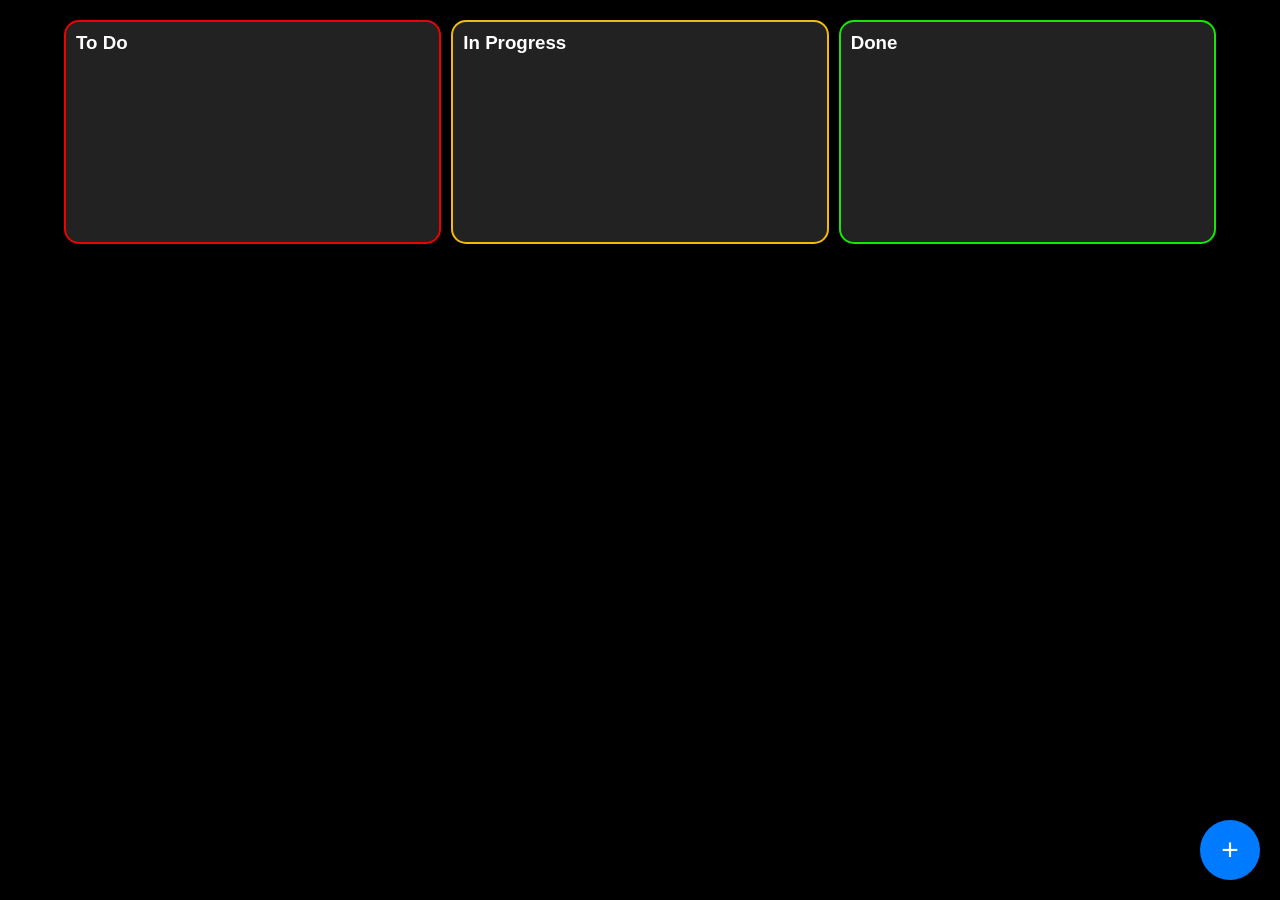
<file: index.html>
<!DOCTYPE html>
<html lang="en">
<head>
    <meta charset="UTF-8">
    <meta name="viewport" content="width=device-width, initial-scale=1.0">
    <title>Sticky Todoo</title>
    <link rel="stylesheet" href="style.css">
</head>
<body>
    <div class="board">
        <div class="column" id="todo">
            <h3>To Do</h3>
        </div>
        <div class="column" id="inprogress">
            <h3>In Progress</h3>
        </div>
        <div class="column" id="done">
            <h3>Done</h3>
        </div>
    </div>

    <button class="add-task-button">+</button>

    <div class="modal" id="taskModal">
        <div class="modal-content">
            <h3>Nový Úkol</h3>
            <label for="taskTitle">Název</label>
            <input type="text" id="taskTitle">

            <label for="taskDescription">Popis</label>
            <input type="text" id="taskDescription">

            <label for="taskPriority">Priorita</label>
            <select id="taskPriority">
                <option value="Low">Nízká</option>
                <option value="Medium">Střední</option>
                <option value="High">Vysoká</option>
            </select>

            <label for="taskColor">Barva</label>
            <input type="color" id="taskColor" value="#ffffff">

            <button id="saveTaskButton">Uložit</button>
        </div>
    </div>

    <script src="script.js" defer></script>
</body>
</html>
</file>
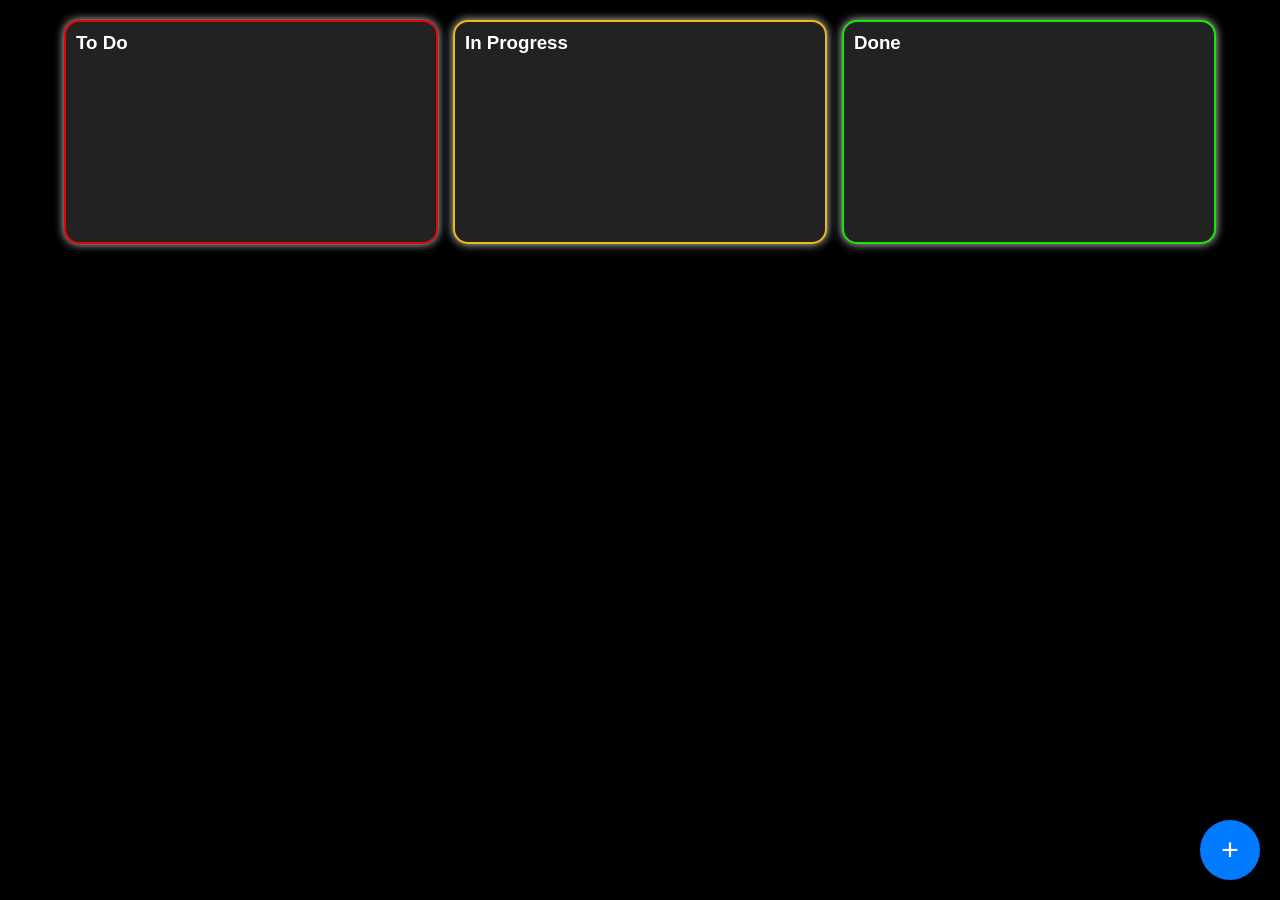
<file: data/index.html>
<!DOCTYPE html>
<html lang="en">
<head>
    <meta charset="UTF-8">
    <meta name="viewport" content="width=device-width, initial-scale=1.0">
    <title>Sticky Todoo</title>
    <link rel="stylesheet" href="style.css">
</head>
<body>
    <div class="board">
        <div class="column" id="todo">
            <h3>To Do</h3>
        </div>
        <div class="column" id="inprogress">
            <h3>In Progress</h3>
        </div>
        <div class="column" id="done">
            <h3>Done</h3>
        </div>
    </div>

    <button class="add-task-button">+</button>

    <div class="modal" id="taskModal">
        <div class="modal-content">
            <h3>Nový Úkol</h3>
            <label for="taskTitle">Název</label>
            <input type="text" id="taskTitle">

            <label for="taskDescription">Popis</label>
            <textarea id="taskDescription"></textarea>

            <label for="taskPriority">Priorita</label>
            <select id="taskPriority">
                <option value="Low">Nízká</option>
                <option value="Medium">Střední</option>
                <option value="High">Vysoká</option>
            </select>

            <label for="taskColor">Barva</label>
            <input type="color" id="taskColor" value="#ffffff">

            <button id="saveTaskButton">Uložit</button>
        </div>
    </div>

    <script src="script.js" defer></script>
</body>
</html>
</file>
<file: style.css>
* {
    padding: 0;
    margin: 0;
}
body {
    margin: 0;
    padding: 0;
    background-color: #000;
    font-family: Arial, sans-serif;
    color: #fff;
    display: flex;
    justify-content: center;
    align-items: flex-start;
    height: 100vh;
}

.board {
    display: flex;
    gap: 10px; /* mezera mezi sloupci */
    padding: 20px;
    align-items: flex-start; /* Důležité: zajistí, že sloupce mají nezávislou výšku */
    width: 90%;
    overflow-x: auto;
}

.column {
    flex: 1;
    background-color: #222;
    border: 2px solid #aaa;
    border-radius: 15px;
    padding: 10px;
    min-height: 200px;
    overflow-y: auto; /* Pokud je obsah příliš vysoký, povolí posouvání */
    max-height: calc(100vh - 100px); /* Nastav maximální výšku (volitelné) */
    display: flex;
    flex-direction: column;
    gap: 10px;
}

#todo {
    border-color: rgba(255, 0, 0, 0.911);
}
#inprogress {
    border-color: rgba(255, 199, 14, 0.925);
}
#done {
    border-color: rgba(21, 255, 0, 0.9);
}

.task {
    background-color: #444;
    color: #fff;
    padding: 10px;
    border-radius: 10px;
    cursor: grab;
    margin-bottom: 10px;
}

.add-task-button {
    position: fixed;
    bottom: 20px;
    right: 20px;
    width: 60px;
    height: 60px;
    background-color: #007BFF;
    color: #fff;
    border: none;
    border-radius: 50%;
    font-size: 30px;
    cursor: pointer;
    display: flex;
    justify-content: center;
    align-items: center;
}

.modal {
    position: fixed;
    top: 0;
    left: 0;
    width: 100%;
    height: 100%;
    background-color: rgba(0, 0, 0, 0.8);
    display: flex;
    justify-content: center;
    align-items: center;
    display: none;
}

.modal-content {
    background-color: #222;
    padding: 20px;
    border-radius: 10px;
    width: 300px;
    color: #fff;
}

.modal-content label {
    display: block;
    margin-top: 10px;
}

.modal-content input, .modal-content select {
    width: 100%;
    padding: 8px;
    margin-top: 5px;
    border-radius: 5px;
    border: none;
}

.modal-content button {
    margin-top: 15px;
    padding: 10px;
    width: 100%;
    background-color: #007BFF;
    color: #fff;
    border: none;
    border-radius: 5px;
    cursor: pointer;
}
</file>
<file: data/style.css>
* {
    padding: 0;
    margin: 0;
}
body {
    margin: 0;
    padding: 0;
    background-color: #000;
    font-family: Arial, sans-serif;
    color: #fff;
    display: flex;
    justify-content: center;
    align-items: flex-start;
    height: 100vh;
}

.board {
    display: flex;
    gap: 15px; /* mezera mezi sloupci */
    padding: 20px;
    align-items: flex-start; /* Důležité: zajistí, že sloupce mají nezávislou výšku */
    width: 90%;
    overflow-x: auto;
}

.column {
    flex: 1;
    background-color: #222;
    border: 2px solid #aaa;
    border-radius: 15px;
    padding: 10px;
    min-height: 200px;
    overflow-y: auto; /* Pokud je obsah příliš vysoký, povolí posouvání */
    max-height: calc(100vh - 100px); /* Nastav maximální výšku (volitelné) */
    display: flex;
    flex-direction: column;
    gap: 10px;
    filter: drop-shadow(0 0 5px rgba(255, 255, 255, 0.836));
}

#todo {
    border-color: rgba(255, 0, 0, 0.911);
}
#inprogress {
    border-color: rgba(255, 199, 14, 0.925);
}
#done {
    border-color: rgba(21, 255, 0, 0.9);
}

.task {
    background-color: #444;
    color: #fff;
    padding: 10px;
    border-radius: 10px;
    cursor: grab;
    margin-bottom: 10px;
    word-wrap: break-word;
}

.add-task-button {
    position: fixed;
    bottom: 20px;
    right: 20px;
    width: 60px;
    height: 60px;
    background-color: #007BFF;
    color: #fff;
    border: none;
    border-radius: 50%;
    font-size: 30px;
    cursor: pointer;
    display: flex;
    justify-content: center;
    align-items: center;
}

.modal {
    position: fixed;
    top: 0;
    left: 0;
    width: 100%;
    height: 100%;
    background-color: rgba(0, 0, 0, 0.8);
    display: flex;
    justify-content: center;
    align-items: center;
    display: none;
}

.modal-content {
    background-color: #222;
    padding: 20px;
    border-radius: 10px;
    width: 300px;
    color: #fff;
}

.modal-content label {
    display: block;
    margin-top: 10px;
}

.modal-content input, .modal-content select {
    width: 100%;
    padding: 8px;
    margin-top: 5px;
    border-radius: 5px;
    border: none;
}

.modal-content button {
    margin-top: 15px;
    padding: 10px;
    width: 100%;
    background-color: #007BFF;
    color: #fff;
    border: none;
    border-radius: 5px;
    cursor: pointer;
}
</file>
